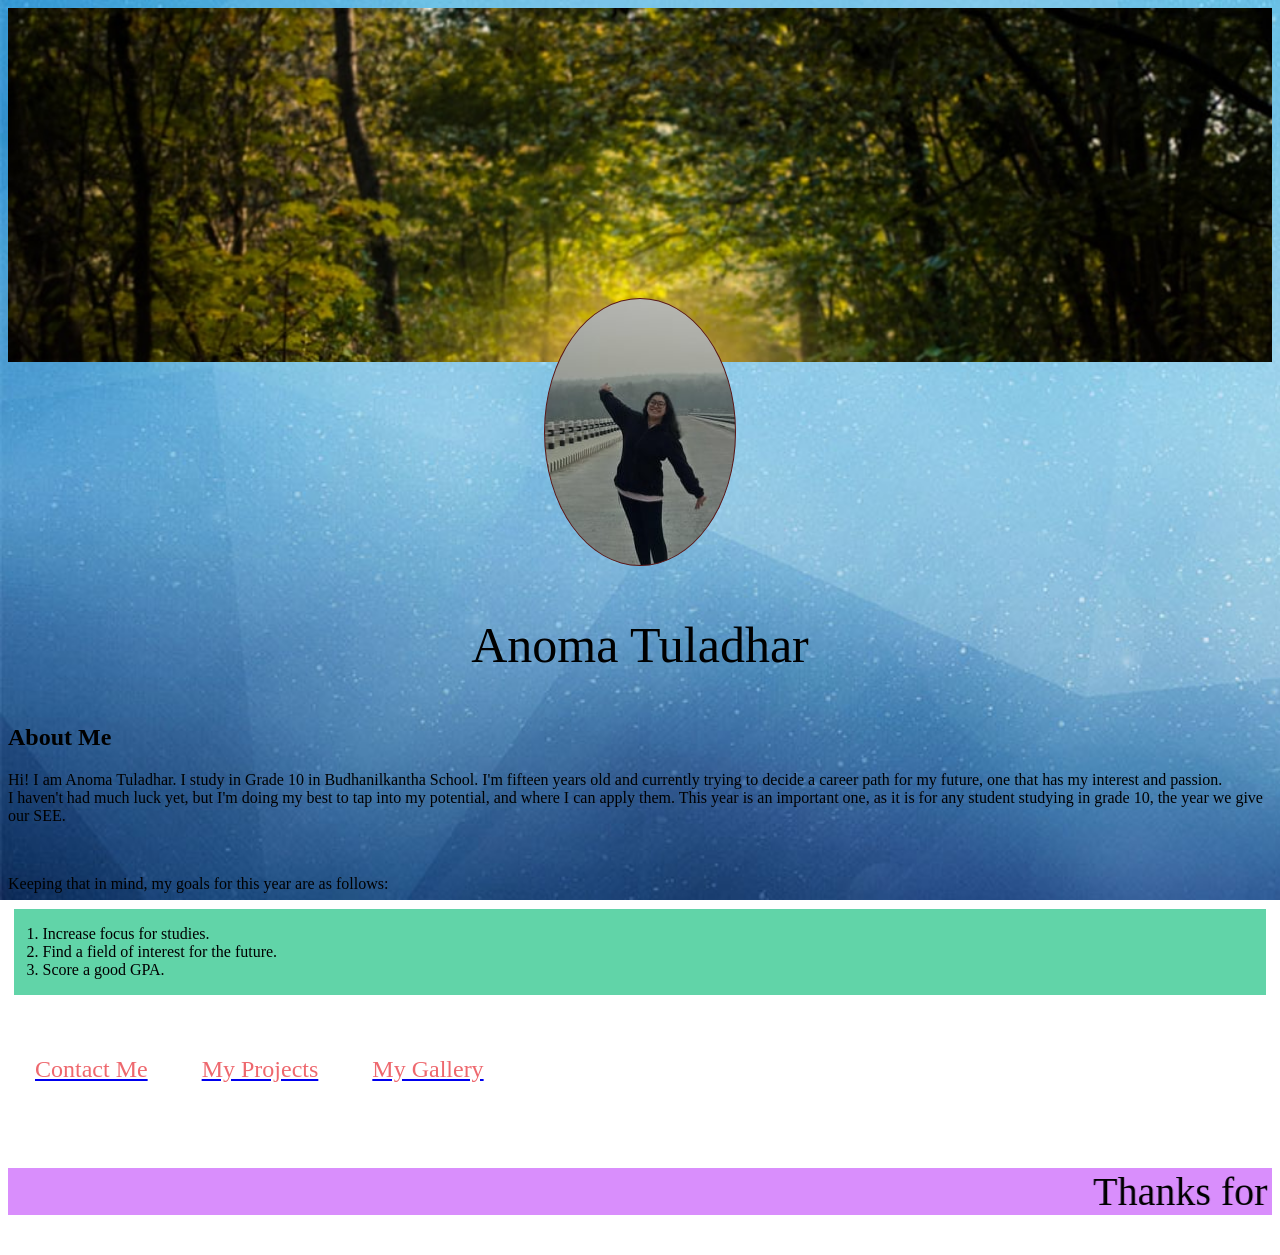
<file: Index.html>
<DOCTYPE html>
    <html lang="en">
    <meta charset="utf-8">    
    <head>
    <title> Portfolio </title>
    </head>
    <link rel="stylesheet" href="help.css">
    <style type="text/css">     
body {
  background-image: url('glass.jpg');
  background-repeat: no-repeat;
  background-size: cover;
  background-attachment: fixed;
}
</style>
        <div class="cover"></div>
        <div class="profile"></div>
   <body>
       
        <p class="Name"> 
            Anoma Tuladhar </p>
        <font face="comic sans ms">
            <h2> About Me</h2>
        <p>
            Hi! I am Anoma Tuladhar. 
            I study in Grade 10 in Budhanilkantha School. I'm fifteen years old and currently trying to decide a career path for my future, one that has my interest and passion. 
       <br>
            I haven't had much luck yet, but I'm doing my best to tap into my potential, and where I can apply them. This year is an important one, as it is for any student studying in grade 10, the year we give our SEE.
            </p>
           </div>
            <br>
            <p>
            Keeping that in mind, my goals for this year are as follows:
            <ol style="margin:0.5%; text-align:left; padding:1em; background-color:rgb(97, 212, 168)">
            <li style="margin-left: 1%;">Increase focus for studies.</li>
            <li style="margin-left: 1%;">Find a field of interest for the future.</li>
            <li style="margin-left: 1%;">Score a good GPA.</li>
            </ol>
            </p>
            <br>
            <table cellpadding=25%>
            <tr>
            <td><a href="Contacts.html"><div id="Contactme"> Contact Me </div> </a></td>
            <td><a href="Projects.html"><div id="Projects"> My Projects </div> </a></td>
            <td><a href="Gallery.html"><div id="Mygallery"> My Gallery </div> </a></td>  
            </tr>
            </table>
            <br>   
            </font>
            <font face="algerian">
                <p style="font-size:40">
            <marquee scrollamount=12 bgcolor="#D98EFC">
                Thanks for visiting!
            </marquee>   
        </p> 
            </font>
    </body>
     </html>
</file>
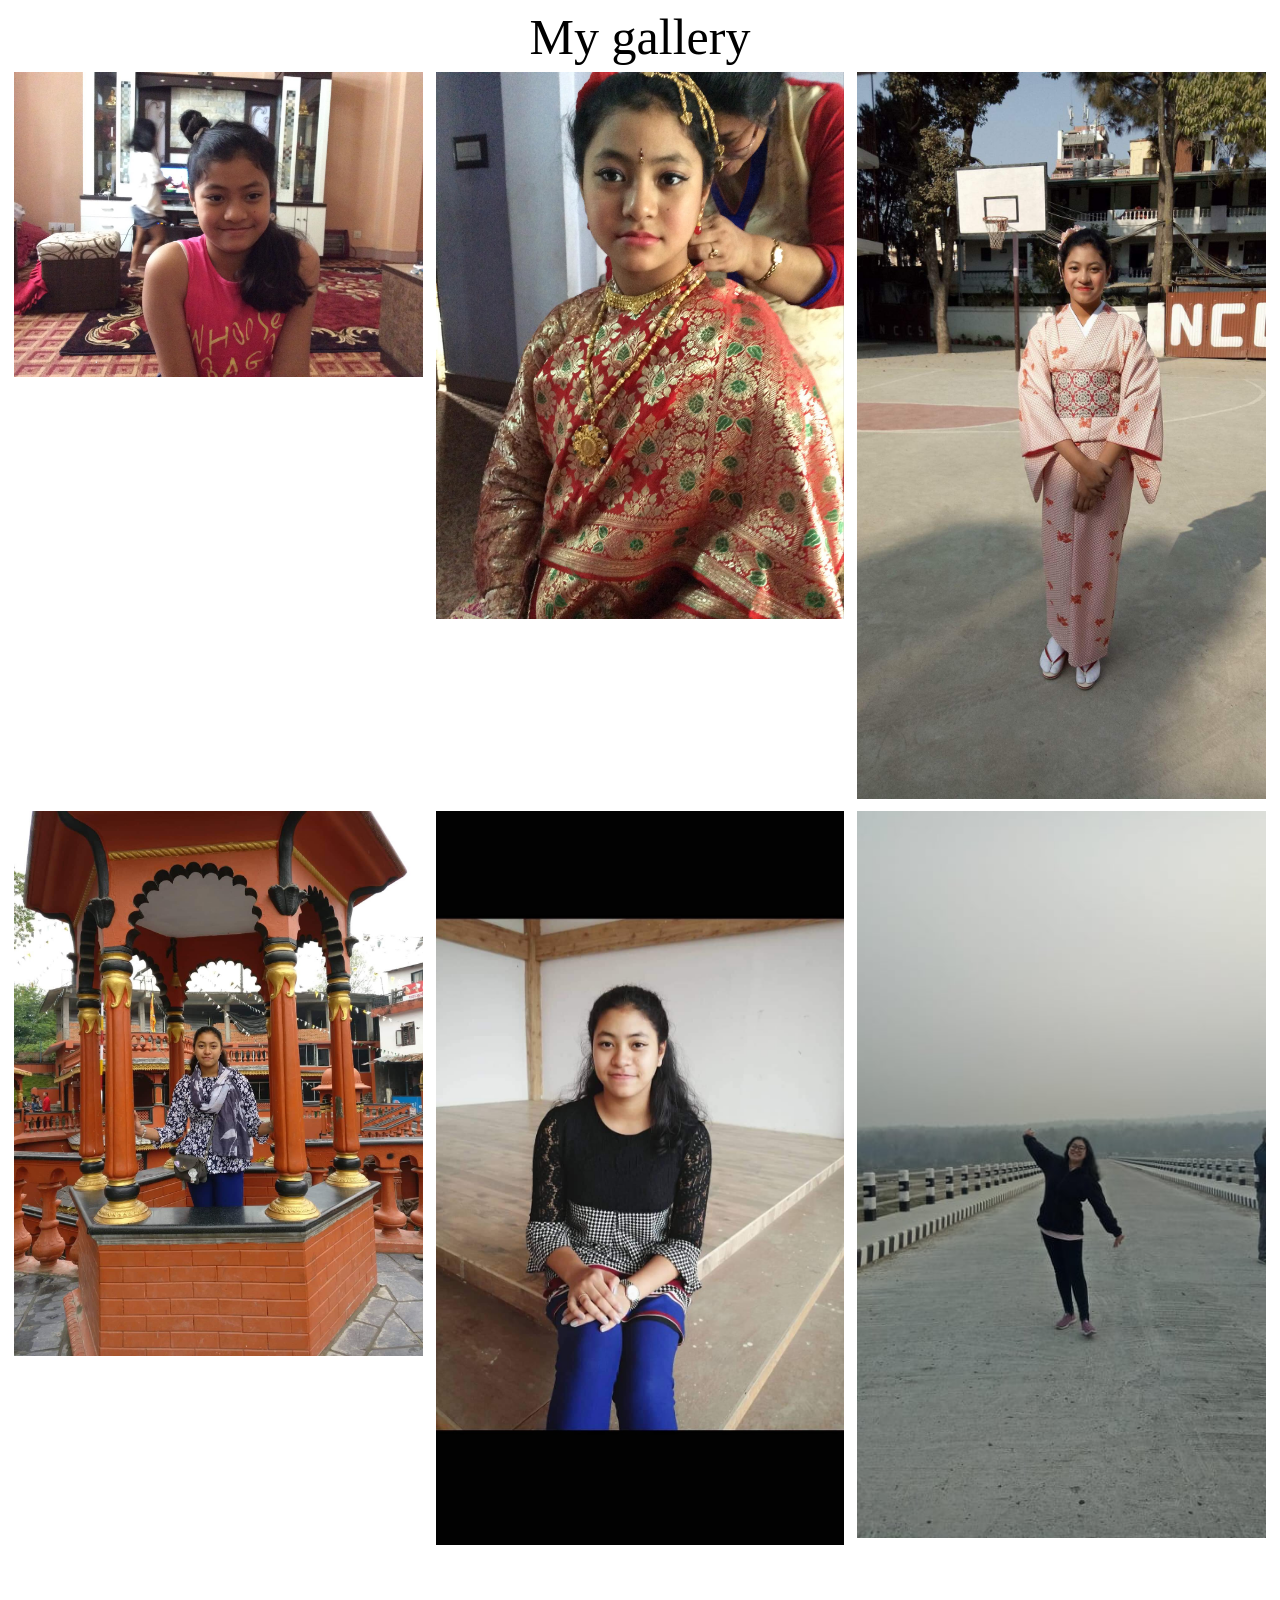
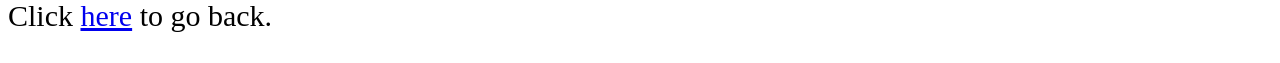
<file: Gallery.html>
<DOCTYPE html>
    <html lang="en">
    <meta charset="utf-8">    
    <head>
    <title> Portfolio </title>
    </head>
    <link rel="stylesheet" href="help.css">
    <style type="text/css"> 
      * {
  box-sizing: border-box;
     } </style>
    <body>
        <div class=Name>
            My gallery
        </div>
    <div class=row>
        <div class=column>
            <img src="G1.jpg" width=100% alt="Little"></a>
        </div>
        <div class=column>
            <img src="G2.jpg" width=100% alt="Ihi"></a>
        </div>
        <div class=column>
            <img src="G3.jpg" width=100% alt="Kimono"></a>
        </div>
        </div>
        <div class=row2>
            <div class=column2>
                <img src="G4.jpg" width=100% alt="Pokhara"></a>
            </div>
            <div class=column2>
                <img src="G5.jpg" width=100% alt="Taudaha"></a>
            </div>
            <div class=column2>
                <img src="G6.jpg" width=100% alt="Bridge"></a>
            </div>
            </div>
            <br>
            <p style="font-size:30">
            Click <a href="Portfolio.html">here</a> to go back.</p>
            </body>
            </html>
</file>
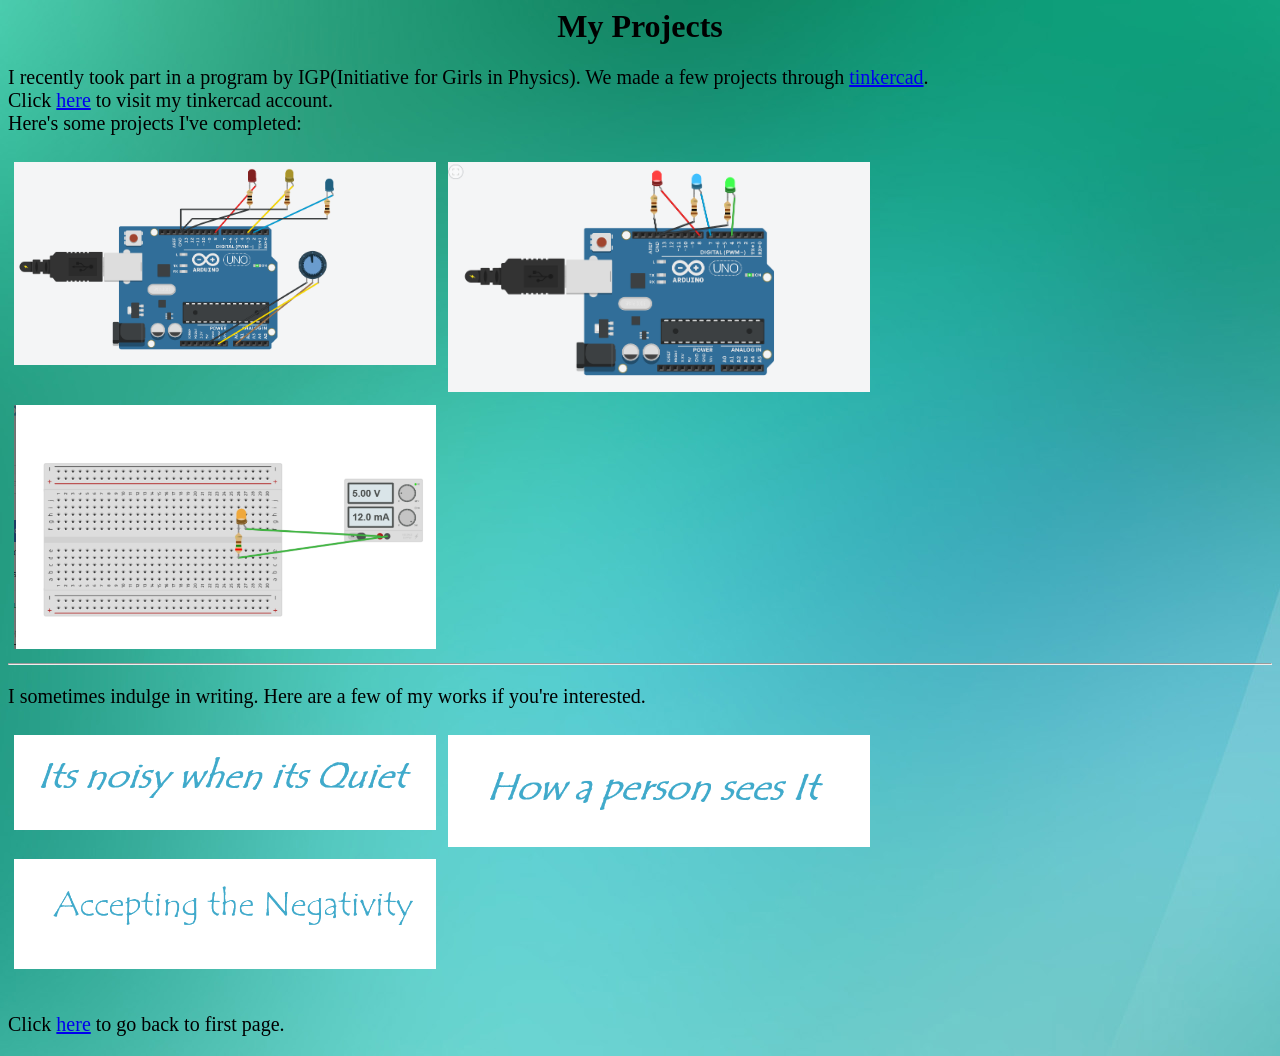
<file: Projects.html>
<DOCTYPE html>
    <html lang="en">
    <head>
    <title> Projects </title>
    </head>
    <link rel="stylesheet" href="help.css">
    <style type="text/css">   
     <div class="Project"></div>
    * {
  box-sizing: border-box;
     }
     </style>
    <body background="glass3.jpg">
        <h1 align="center"> My Projects</h1>
      <p style="font-size:20">
       I recently took part in a program by IGP(Initiative for Girls in Physics). We made a few projects through <a href="https://www.tinkercad.com">tinkercad</a>.
       <br>
       Click <a href="https://www.tinkercad.com/users/jzWSbIrLpAz-anoma-tuladhar">here</a> to visit my tinkercad account.
        <br>
        Here's some projects I've completed:
        <br>
    </p>
    <div class=row>
    <div class=column>
        <a href="https://www.tinkercad.com/things/9kIbfPagkDP-project-with-three-ledswith-position-of-dial">
        <img src="P1.png" width=100% alt="1 LED at a time"></a>
    </div>
    <div class=column>
        <a href="https://www.tinkercad.com/things/g1kXSPBCpRq-lighting-3-leds-simultaneously">
        <img src="P2.png" width=100% alt="3 LEDs simultaneously"></a>
    </div>
    <div class=column>
        <a href="https://www.tinkercad.com/things/hSRXC91xmmt-simple-circuit">
        <img src="P3.png" width=100% alt="Simple Curcuit"></a>
    </div>
    </div>
    <hr>
    <p style="font-size:20">
    I sometimes indulge in writing. Here are a few of my works if you're interested.
    </p>
    <div class=row>
        <div class=column>
            <a href="Its noisy when its quiet.docx">
            <img src="W1.png" width=100% alt="Its noisy when Its Quiet"></a>
        </div>
        <div class=column>
            <a href="How a person sees it.docx">
            <img src="W2.png" width=100% alt="How a person sees it"></a>
        </div>
        <div class=column>
            <a href="Accepting the Negativity.docx">
            <img src="W3.png" width=100% alt="Accepting the Negativity"></a>
        </div>
        </div>
        <br>
       <p style="font-size:20"> Click <a href="Portfolio.html">here</a> to go back to first page.
       </p>
    </body>
</file>
<file: help.css>
.cover{
        background-image: url(cphoto.jpg);
        background-repeat: no-repeat;
        background-size: cover;
        height:40%;
        width:auto;
        }
        .profile{
            background-image: url(G6.jpg);
            background-repeat: no-repeat;
            background-position: center;
            margin:auto;
        height: 30%;
        width: 15%;
        border: 1px solid rgb(90, 23, 23);
        border-radius: 50%;
        margin-top:-5%;
        }
    .contacts{
    background-image: url(Contacts.jpg);
    background-repeat: no-repeat;
    background-size: cover;
    height: 60%;
    width: 100%;
    margin-right: 0.5%;
  }
    .Name{
        font-family:"French Script MT";
        text-align: center;
        font-size: 50;
    }    
    .text{
        font-size: xx-large;
    }
    .column {
        float: left;
        width: 33.33%;
        padding: 0.5%;
      }
      .row::after {
        content: "";
        clear: both;
          display:table;
      }
      .column2 {
        float: left;
        width: 33.33%;
        padding: 0.5%;
      }
      .row2::after {
        content: "";
        clear: both;
          display:table
      }
            .Project{
            background-image: url(Project.png);
            background-repeat: no-repeat;
            background-size: cover;
            height: 70%;
            width: 100%;
            margin-right: 0.5%;    
            margin-top: -5%
      }
      #Contactme{
        color:rgb(238, 104, 110);
        text-align: left;
        font-size:x-large;
        margin-right: 2px;
      }
      #Projects{
        color:rgb(238, 104, 110);
        text-align: center;
        font-size:x-large;
        margin-right: 2px;
      }
      #Mygallery{
        color:rgb(238, 104, 110);
        text-align: right;
        font-size: x-large;
        margin-right: 2px;
      }
</file>
